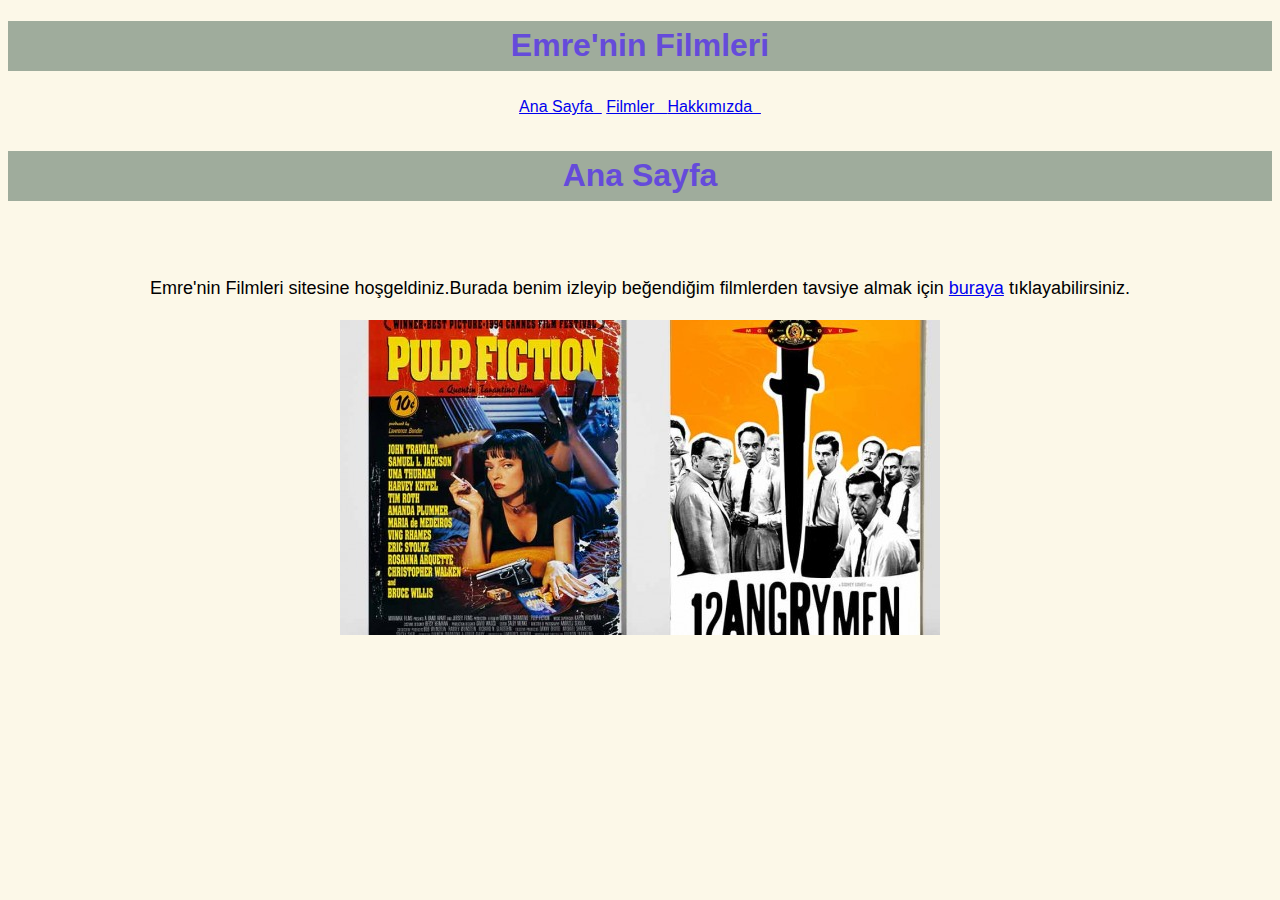
<file: ODEV1/index.html>
<!DOCTYPE html>
<html lang="tr">
<head>
    <meta charset="UTF-8">
    <meta http-equiv="X-UA-Compatible" content="IE=edge">
    <meta name="viewport" content="width=device-width, initial-scale=1.0">
    <title>Anasayfa</title>
    <link rel="stylesheet" href="css/style.css">
</head>

<body>
    <div class="nav">
    <h1 style="text-align:center;color:rgb(101, 75, 218)">Emre'nin Filmleri</h1>
    </div>
    &nbsp;

    <div style="text-align:center"  >
        <a href="index.html">Ana Sayfa &nbsp;</a> 
        <a href="filmler.html">Filmler &nbsp; </a>
        <a href="hakkimizda.html">Hakkımızda &nbsp;</a>
    </div> 
    <p style="text-align:center ; font-size:32px;text-align:center;color:rgb(101, 75, 218)" class="nav"><strong>Ana Sayfa</strong></p><br>
    <p style="text-align:center; font-size:18px">Emre'nin Filmleri sitesine hoşgeldiniz.Burada benim izleyip beğendiğim filmlerden tavsiye almak için <a href="filmler.html">buraya</a>   tıklayabilirsiniz.</p>
    <div align="center">
        <img src="img/fotograf.jpg" alt="">

    </div>
</body>
</html>
</file>
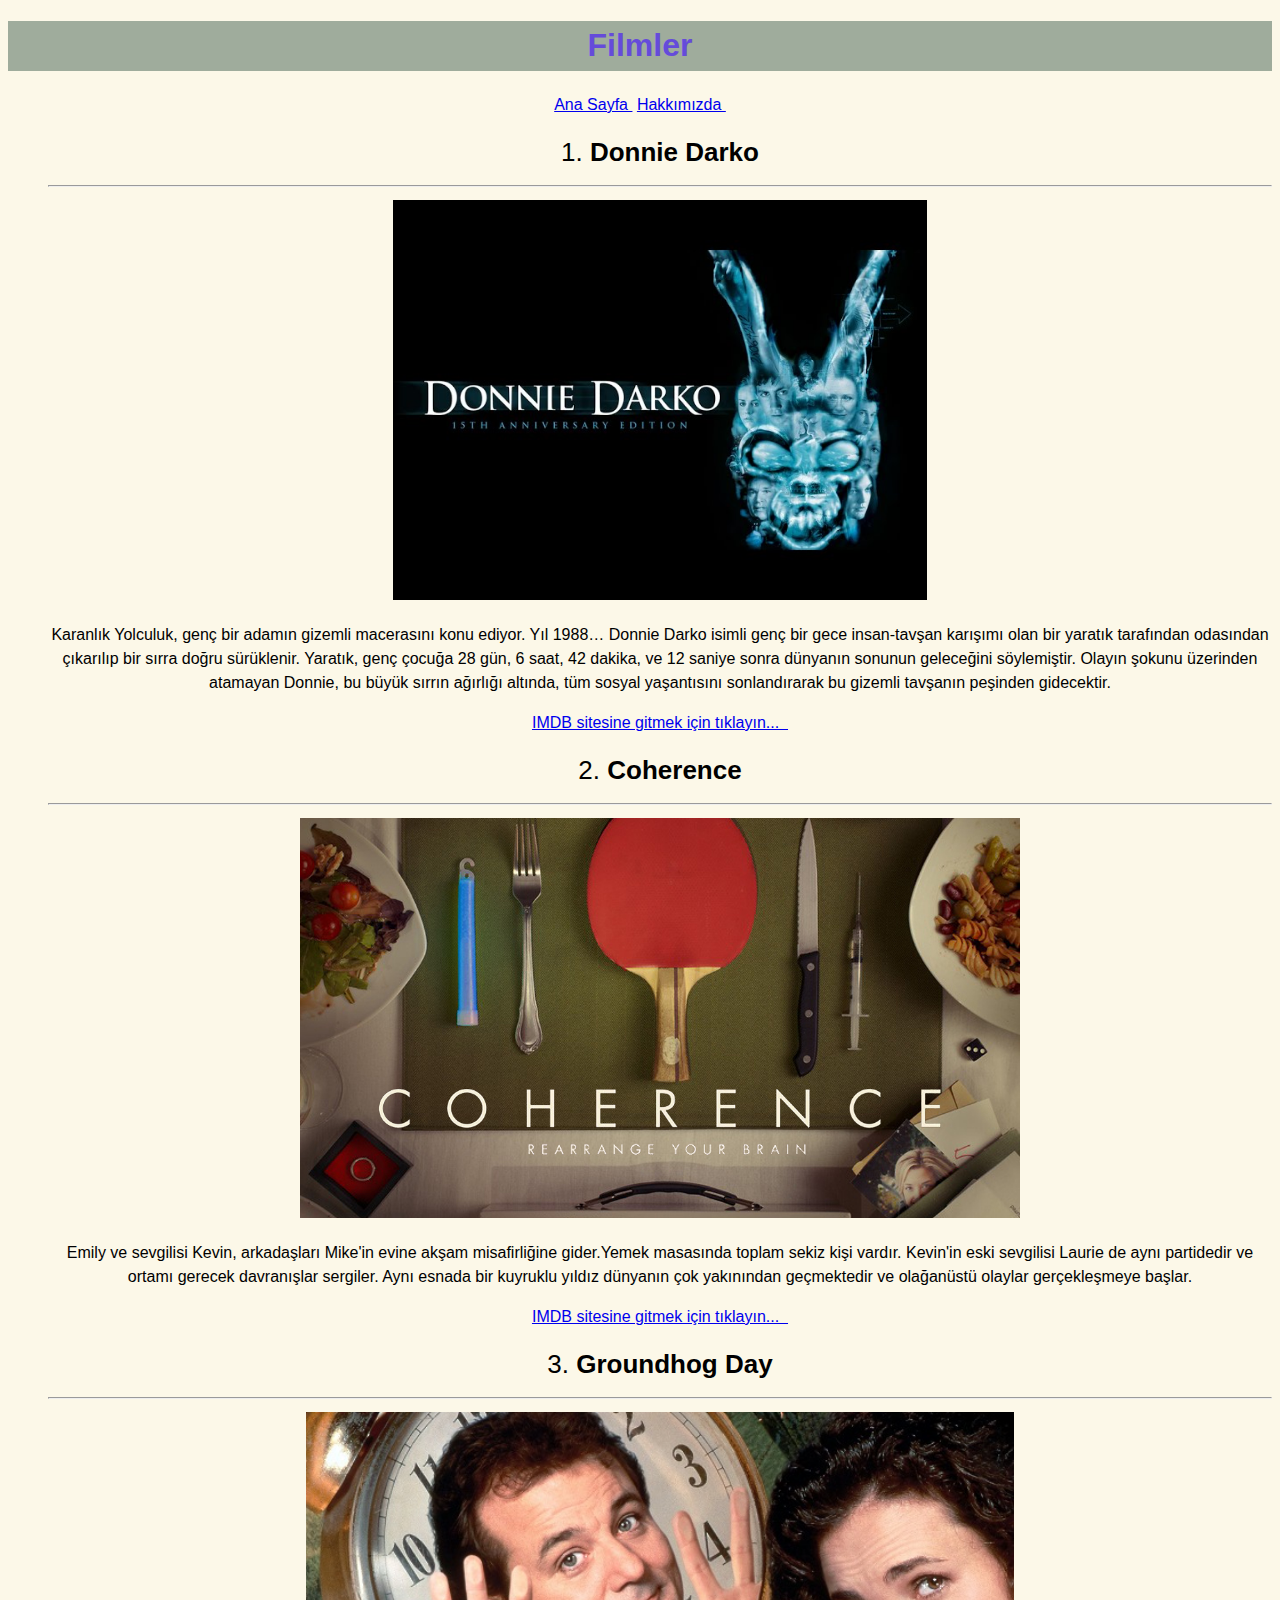
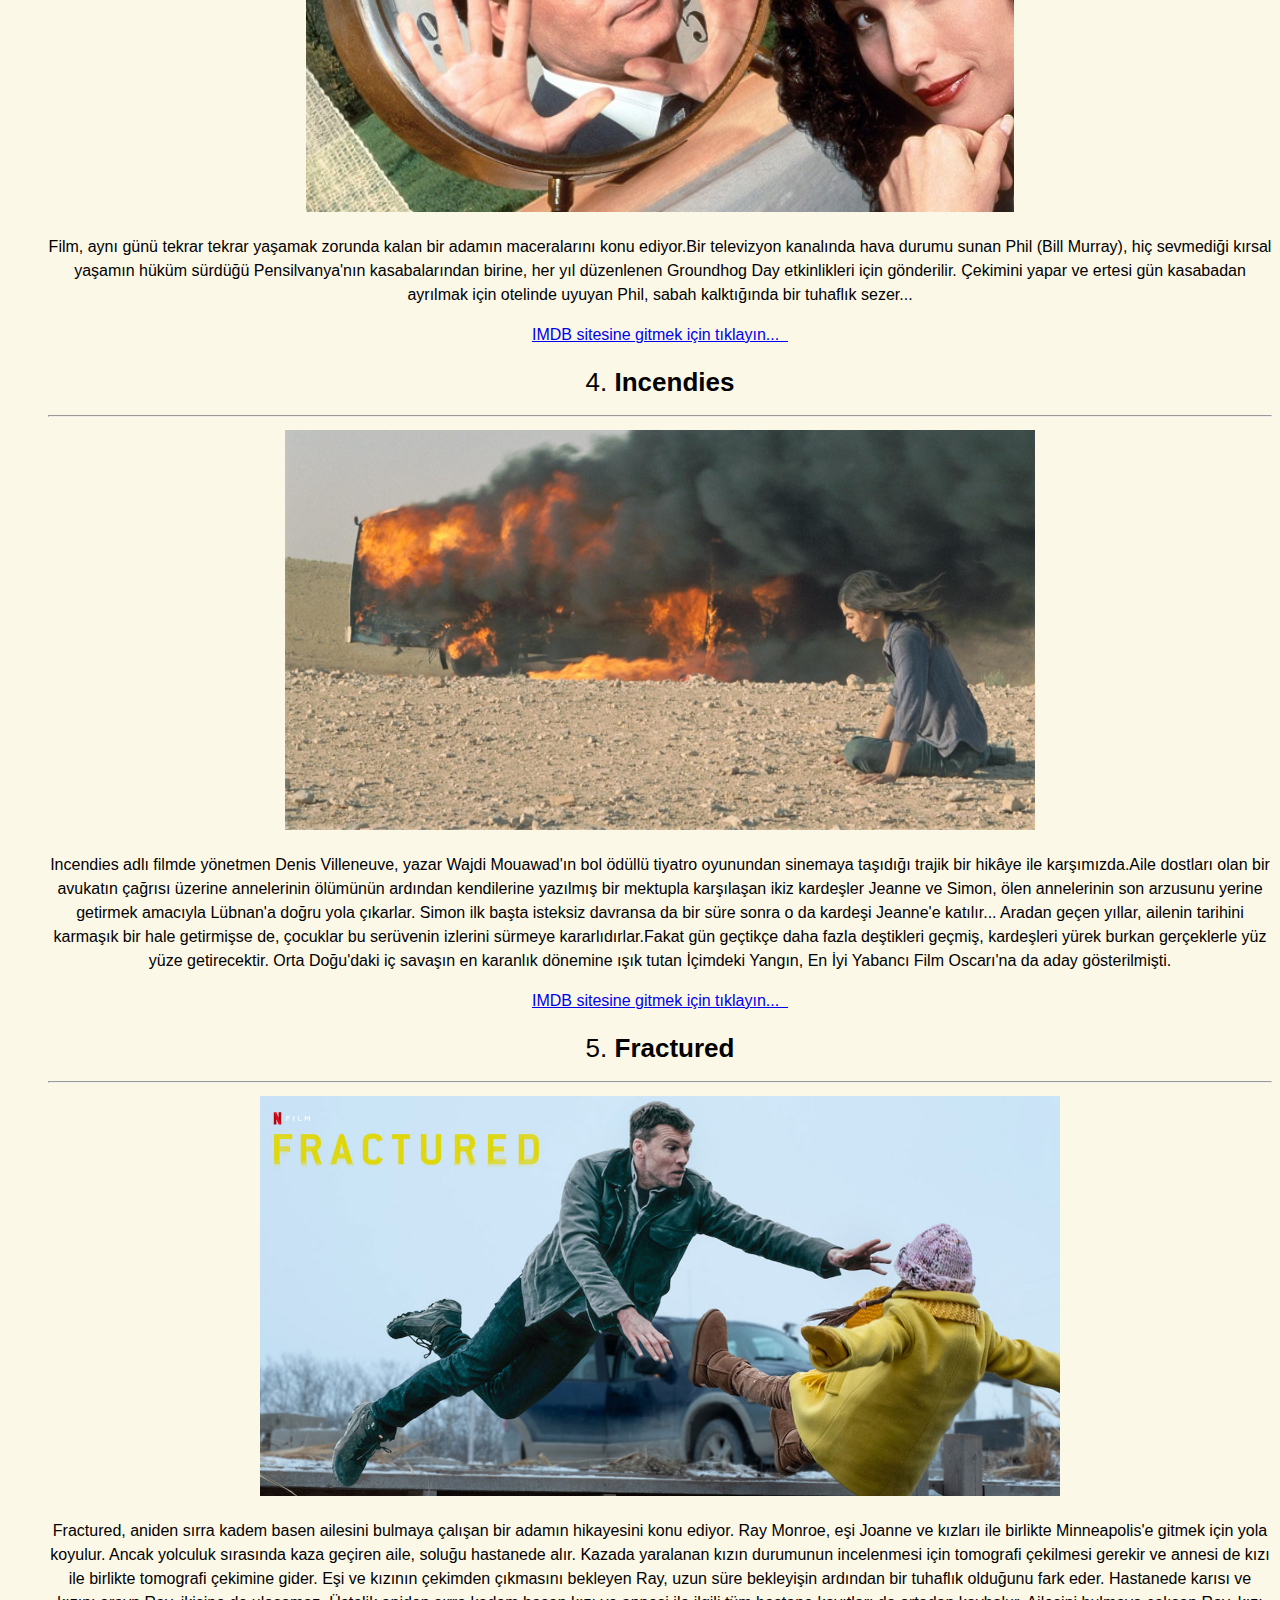
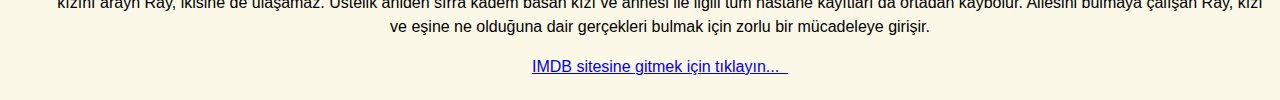
<file: ODEV1/filmler.html>
<!DOCTYPE html>
<html lang="en">
<head>
    <meta charset="UTF-8">
    <meta http-equiv="X-UA-Compatible" content="IE=edge">
    <meta name="viewport" content="width=device-width, initial-scale=1.0">
    <title>Filmler</title>
    <link rel="stylesheet" href="css/style.css">
</head>
<body>
    <h1 class="nav"align="center" style="color:rgb(101, 75, 218)" >Filmler </h1>
    <div style="text-align:center" >
        <a href="index.html" >Ana Sayfa&nbsp;</a> 
        <a href="hakkimizda.html">Hakkımızda&nbsp;</a>
    </div> 

    <div align="center">
        <ol >
            <li style ="font-size: 26px ; list-style-position: inside"> <strong>Donnie Darko <hr> </strong></li>
            <img height="400" src="img/DonnieDarko.jpg" alt="Donnie Darko">
            <p>Karanlık Yolculuk, genç bir adamın gizemli macerasını konu ediyor. Yıl 1988… Donnie Darko isimli genç bir gece insan-tavşan karışımı olan bir yaratık tarafından odasından çıkarılıp bir sırra doğru sürüklenir. Yaratık, genç çocuğa 28 gün, 6 saat, 42 dakika, ve 12 saniye sonra dünyanın sonunun geleceğini söylemiştir. Olayın şokunu üzerinden atamayan Donnie, bu büyük sırrın ağırlığı altında, tüm sosyal yaşantısını sonlandırarak bu gizemli tavşanın peşinden gidecektir.</p>
            <p><a href="https://www.imdb.com/title/tt0246578/"target="_blank">IMDB sitesine gitmek için tıklayın... &nbsp;</a> </p>
            <li style ="font-size: 26px ; list-style-position: inside"><strong>Coherence <hr> </strong></li>
            <img height="400" src="img/coherence.jpg" alt="Coherence">
            <p>Emily ve sevgilisi Kevin, arkadaşları Mike'in evine akşam misafirliğine gider.Yemek masasında toplam sekiz kişi vardır. Kevin'in eski sevgilisi Laurie de aynı partidedir ve ortamı gerecek davranışlar sergiler. Aynı esnada bir kuyruklu yıldız dünyanın çok yakınından geçmektedir ve olağanüstü olaylar gerçekleşmeye başlar.</p>
            <p><a href="https://www.imdb.com/title/tt2866360/"target="_blank">IMDB sitesine gitmek için tıklayın... &nbsp;</a> </p>
            <li style ="font-size: 26px ; list-style-position: inside"> <strong>Groundhog Day <hr> </strong></li>
            <img height="400" src="img/Groundhog-Day.jpg" alt="Groundhog Day">
            <p>Film, aynı günü tekrar tekrar yaşamak zorunda kalan bir adamın maceralarını konu ediyor.Bir televizyon kanalında hava durumu sunan Phil (Bill Murray), hiç sevmediği kırsal yaşamın hüküm sürdüğü Pensilvanya'nın kasabalarından birine, her yıl düzenlenen Groundhog Day etkinlikleri için gönderilir. Çekimini yapar ve ertesi gün kasabadan ayrılmak için otelinde uyuyan Phil, sabah kalktığında bir tuhaflık sezer...</p>
            <p><a href="https://www.imdb.com/title/tt0107048/"target="_blank">IMDB sitesine gitmek için tıklayın... &nbsp;</a> </p>
            <li style ="font-size: 26px ; list-style-position: inside"> <strong>Incendies<hr> </strong></li>
            <img height="400" src="img/incendies.jpg" alt="Incendies">
            <p>Incendies adlı filmde yönetmen Denis Villeneuve, yazar Wajdi Mouawad'ın bol ödüllü tiyatro oyunundan sinemaya taşıdığı trajik bir hikâye ile karşımızda.Aile dostları olan bir avukatın çağrısı üzerine annelerinin ölümünün ardından kendilerine yazılmış bir mektupla karşılaşan ikiz kardeşler Jeanne ve Simon, ölen annelerinin son arzusunu yerine getirmek amacıyla Lübnan'a doğru yola çıkarlar. Simon ilk başta isteksiz davransa da bir süre sonra o da kardeşi Jeanne'e katılır... Aradan geçen yıllar, ailenin tarihini karmaşık bir hale getirmişse de, çocuklar bu serüvenin izlerini sürmeye kararlıdırlar.Fakat gün geçtikçe daha fazla deştikleri geçmiş, kardeşleri yürek burkan gerçeklerle yüz yüze getirecektir. Orta Doğu'daki iç savaşın en karanlık dönemine ışık tutan İçimdeki Yangın, En İyi Yabancı Film Oscarı'na da aday gösterilmişti.</p>
            <p><a href="https://www.imdb.com/title/tt1255953/"target="_blank">IMDB sitesine gitmek için tıklayın... &nbsp;</a> </p>
            <li style ="font-size: 26px ; list-style-position: inside"> <strong>Fractured<hr> </strong></li>
            <img height="400" src="img/fractured.jpg" alt="Fractured">
            <p>Fractured, aniden sırra kadem basen ailesini bulmaya çalışan bir adamın hikayesini konu ediyor. Ray Monroe, eşi Joanne ve kızları ile birlikte Minneapolis'e gitmek için yola koyulur. Ancak yolculuk sırasında kaza geçiren aile, soluğu hastanede alır. Kazada yaralanan kızın durumunun incelenmesi için tomografi çekilmesi gerekir ve annesi de kızı ile birlikte tomografi çekimine gider. Eşi ve kızının çekimden çıkmasını bekleyen Ray, uzun süre bekleyişin ardından bir tuhaflık olduğunu fark eder. Hastanede karısı ve kızını arayn Ray, ikisine de ulaşamaz. Üstelik aniden sırra kadem basan kızı ve annesi ile ilgili tüm hastane kayıtları da ortadan kaybolur. Ailesini bulmaya çalışan Ray, kızı ve eşine ne olduğuna dair gerçekleri bulmak için zorlu bir mücadeleye girişir.</p>
            <p><a href="https://www.imdb.com/title/tt4332232/"target="_blank">IMDB sitesine gitmek için tıklayın... &nbsp;</a> </p>
           
            
        </ol>
        <h1></h1>


    </div>
    
</body>
</html>
</file>
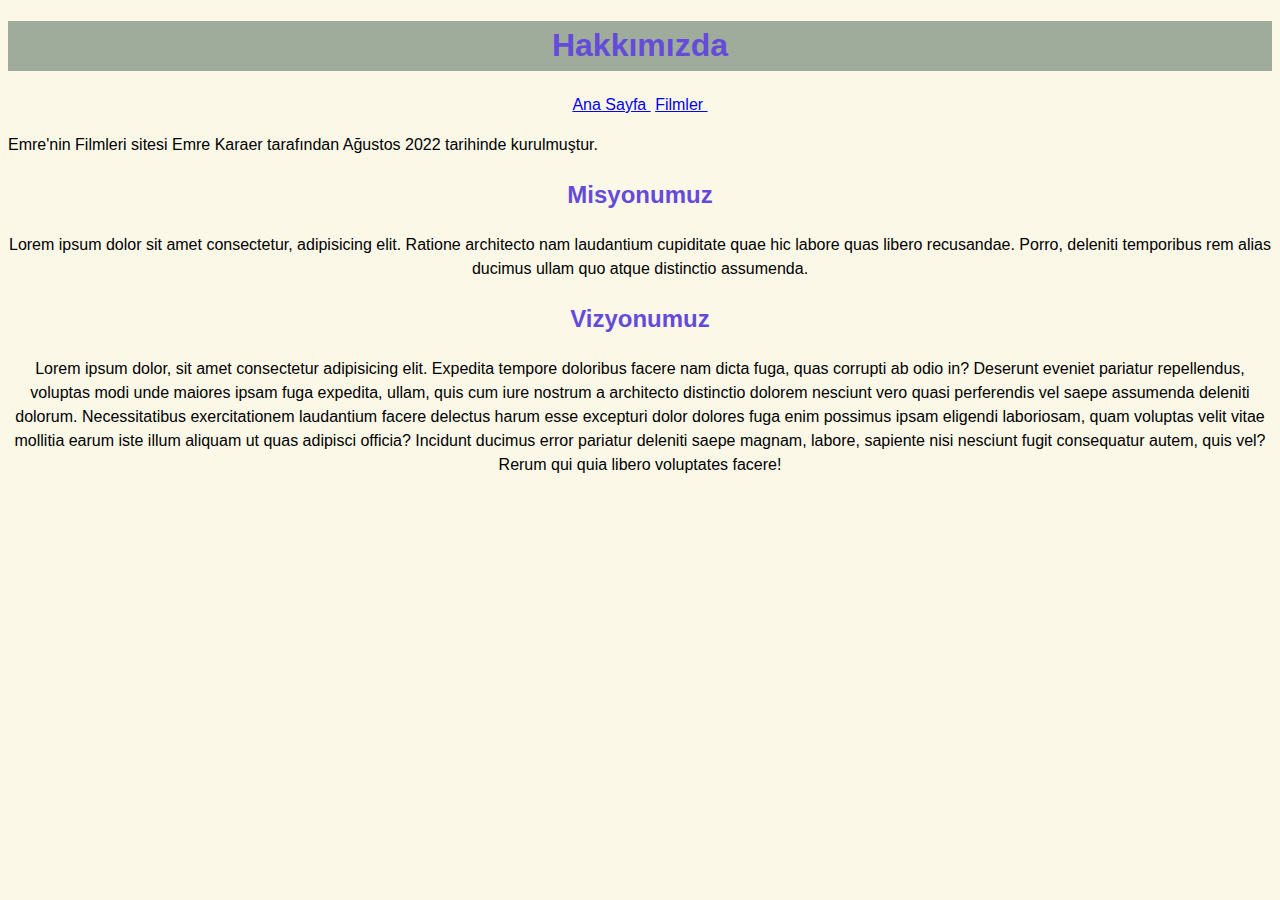
<file: ODEV1/hakkimizda.html>
<!DOCTYPE html>
<html lang="en">
<head>
    <meta charset="UTF-8">
    <meta http-equiv="X-UA-Compatible" content="IE=edge">
    <meta name="viewport" content="width=device-width, initial-scale=1.0">
    <title>Hakkımızda</title>
    <link rel="stylesheet" href="css/style.css">
</head>
<body>
    <h1 class="nav"align="center" style="color:rgb(101, 75, 218)">Hakkımızda </h1>
    <div style="text-align:center" >
        <a href="index.html" >Ana Sayfa&nbsp;</a> 
        <a href="filmler.html">Filmler&nbsp;</a>
    </div> 
    <p>Emre'nin Filmleri sitesi Emre Karaer tarafından Ağustos 2022 tarihinde kurulmuştur.</p>

    <div align="center">
        <h2 align="center" style="color:rgb(101, 75, 218)">Misyonumuz </h2>
        <p>Lorem ipsum dolor sit amet consectetur, adipisicing elit. Ratione architecto nam laudantium cupiditate quae hic labore quas libero recusandae. Porro, deleniti temporibus rem alias ducimus ullam quo atque distinctio assumenda.</p>
        <h2 align="center" style="color:rgb(101, 75, 218)">Vizyonumuz </h2>
        Lorem ipsum dolor, sit amet consectetur adipisicing elit. Expedita tempore doloribus facere nam dicta fuga, quas corrupti ab odio in? Deserunt eveniet pariatur repellendus, voluptas modi unde maiores ipsam fuga expedita, ullam, quis cum iure nostrum a architecto distinctio dolorem nesciunt vero quasi perferendis vel saepe assumenda deleniti dolorum. Necessitatibus exercitationem laudantium facere delectus harum esse excepturi dolor dolores fuga enim possimus ipsam eligendi laboriosam, quam voluptas velit vitae mollitia earum iste illum aliquam ut quas adipisci officia? Incidunt ducimus error pariatur deleniti saepe magnam, labore, sapiente nisi nesciunt fugit consequatur autem, quis vel? Rerum qui quia libero voluptates facere!
    
    </div>
</file>
<file: ODEV1/css/style.css>
/**** Layout****/


body{
    background-color:#FCF8E8 ;
    line-height: 1.5;
	font-family: 'Poppins', sans-serif;

}
.nav{
    position: relative;
	width: 100%;
	height: 50px;
	background-color: #9fac9c;
}
</file>
